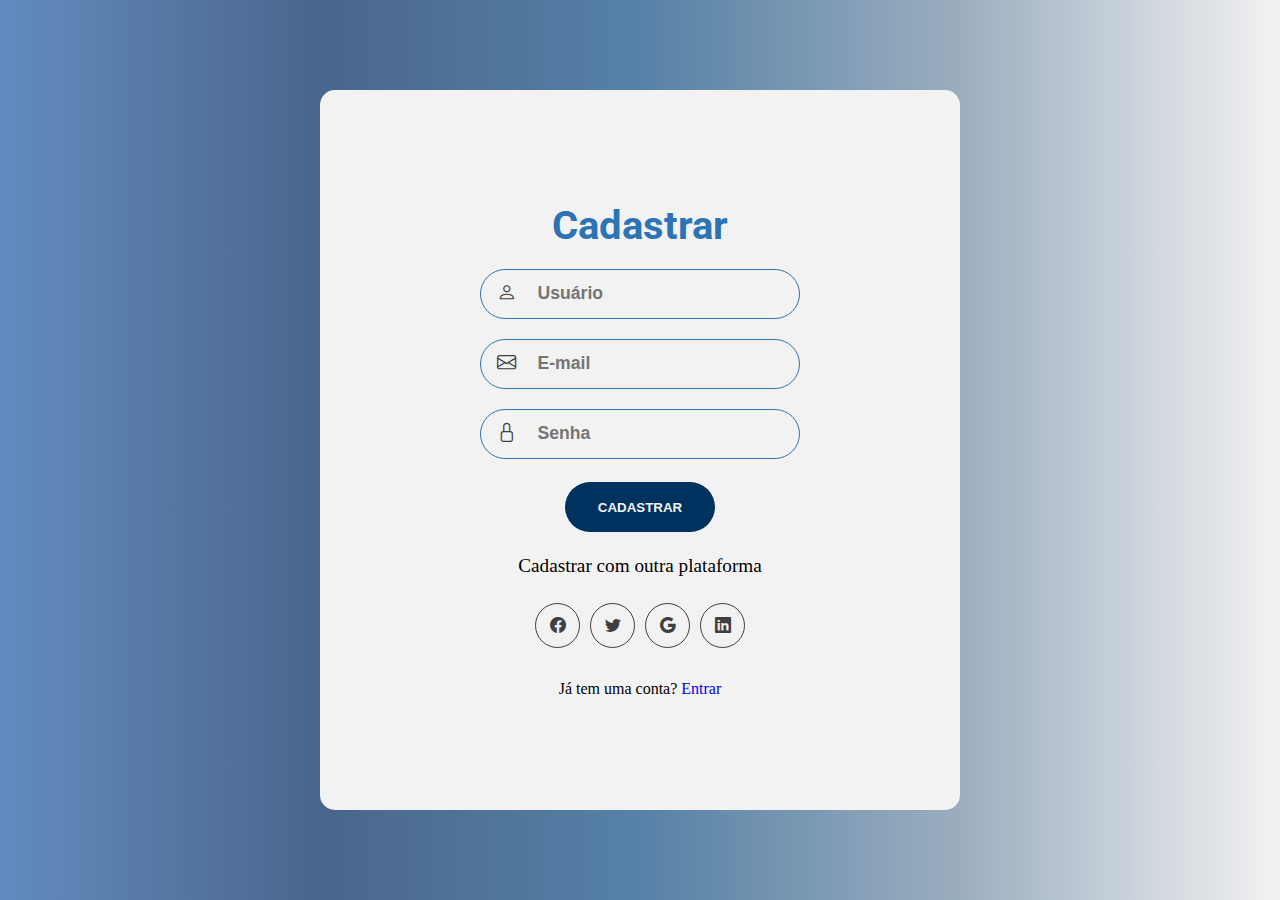
<file: HTML/Cadastro.html>
<!DOCTYPE html>
<html lang="pt-br">

<head>
    <meta charset="UTF-8">
    <meta name="viewport" content="width=device-width, initial-scale=1.0">
    <link rel="stylesheet" href="https://cdn.jsdelivr.net/npm/bootstrap@5.3.2/dist/css/bootstrap.min.css"
        integrity="sha384-T3c6CoIi6uLrA9TneNEoa7RxnatzjcDSCmG1MXxSR1GAsXEV/Dwwykc2MPK8M2HN" crossorigin="anonymous">
    <link rel="stylesheet" href="https://cdn.jsdelivr.net/npm/bootstrap-icons@1.11.3/font/bootstrap-icons.min.css">
    <title>Cadastro Inclu+</title>
    <link rel="stylesheet" href="../CSS/Cadastro.css">
    <link rel="shortcut icon" href="../IMG/+.PNG" type="image/x-icon">
</head>

<body>
    <div class="container">
        <div class="cadastrar">
            <form method="get" class="cadastrar" id="cadastroForm">
                <h2 class="title">Cadastrar</h2>
                <div class="campo-de-entrada">
                    <i class="bi bi-person"></i>
                    <input required id="username" type="text" placeholder="Usuário" autocomplete="username">
                </div>
                <div class="campo-de-entrada">
                    <i class="bi bi-envelope"></i>
                    <input required type="email" placeholder="E-mail" id="email">
                </div>
                <div class="campo-de-entrada">
                    <i class="bi bi-lock"></i>
                    <input required type="password" placeholder="Senha" id="password" autocomplete="current-password">
                </div>
                <input type="submit" value="Cadastrar" class="btn">
                <p class="texto-social">Cadastrar com outra plataforma</p>
                <div class="social-media">
                    <a href="#" class="social-icon">
                        <i class="bi bi-facebook"></i>
                    </a>
                    <a href="#" class="social-icon">
                        <i class="bi bi-twitter"></i>
                    </a>
                    <a href="#" class="social-icon">
                        <i class="bi bi-google"></i>
                    </a>
                    <a href="#" class="social-icon">
                        <i class="bi bi-linkedin"></i>
                    </a>
                </div>
                <p class="texto-para-conta-no-celular">Já tem uma conta? <a href="./Login.html"
                        id="logar-btn2">Entrar</a></p>
            </form>
        </div>
    </div>
    <script src="../JS/cadastro.js"></script>
    <script src="https://cdn.jsdelivr.net/npm/bootstrap@5.3.3/dist/js/bootstrap.bundle.min.js"
    integrity="sha384-YvpcrYf0tY3lHB60NNkmXc5s9fDVZLESaAA55NDzOxhy9GkcIdslK1eN7N6jIeHz"
    crossorigin="anonymous"></script>
    <div vw class="enabled">
        <div vw-access-button class="active"></div>
        <div vw-plugin-wrapper>
          <div class="vw-plugin-top-wrapper"></div>
        </div>
      </div>
      <script src="https://vlibras.gov.br/app/vlibras-plugin.js"></script>
      <script>
        new window.VLibras.Widget('https://vlibras.gov.br/app');
      </script>
      <script src="https://cdn.userway.org/widget.js" data-account="lDNOgbcrEH"></script>
</body>

</html>
</file>
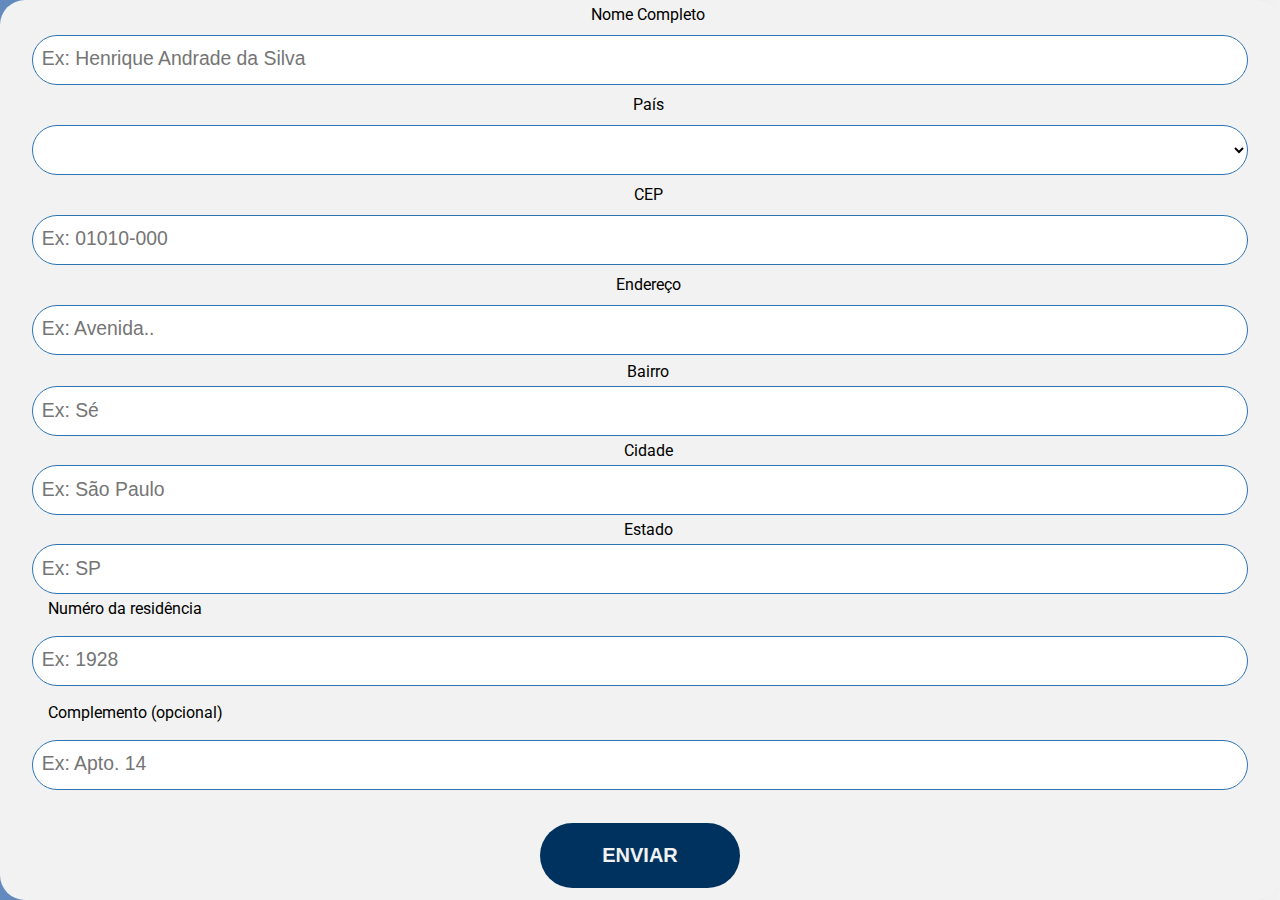
<file: HTML/Cep.html>
<!DOCTYPE html>
<html lang="pt-br">

<head>
    <meta charset="UTF-8">
    <meta name="viewport" content="width=device-width, initial-scale=1.0">
    <link rel="stylesheet" href="../CSS/Cep.css">
    <link rel="shortcut icon" href="../IMG/+.PNG" type="image/x-icon">
    <title>Cadastro CEP</title>
</head>

<body>
    <div class="container">
        <form action="../index.html" class="formCEP flex" method="post">
            <div class="parte1">
                <label for="name">Nome Completo</label>
                <input required placeholder="Ex: Henrique Andrade da Silva" type="text" id="name">

                <label for="Country">País</label>
                <select required id="Country" name="país" class="form-control">
                    <option disabled hidden selected value=""></option>
                    <option value="Afeganistão">AF - Afeganistão</option>
                    <option value="África do Sul">ZA - África do Sul</option>
                    <option value="Albânia">AL - Albânia</option>
                    <option value="Alemanha">DE - Alemanha</option>
                    <option value="Andorra">AD - Andorra</option>
                    <option value="Angola">AO - Angola</option>
                    <option value="Anguilla">AI - Anguilla</option>
                    <option value="Antártica">AQ - Antártica</option>
                    <option value="Antígua e Barbuda">AG - Antígua e Barbuda</option>
                    <option value="Arábia Saudita">SA - Arábia Saudita</option>
                    <option value="Argélia">DZ - Argélia</option>
                    <option value="Argentina">AR - Argentina</option>
                    <option value="Armênia">AM - Armênia</option>
                    <option value="Aruba">AW - Aruba</option>
                    <option value="Austrália">AU - Austrália</option>
                    <option value="Áustria">AT - Áustria</option>
                    <option value="Azerbaijão">AZ - Azerbaijão</option>
                    <option value="Bahamas">BS - Bahamas</option>
                    <option value="Bangladesh">BD - Bangladesh</option>
                    <option value="Barbados">BB - Barbados</option>
                    <option value="Barém">BH - Barém</option>
                    <option value="Belarus">BY - Belarus</option>
                    <option value="Bélgica">BE - Bélgica</option>
                    <option value="Belize">BZ - Belize</option>
                    <option value="Benin">BJ - Benin</option>
                    <option value="Bermuda">BM - Bermuda</option>
                    <option value="Birmânia">MM - Birmânia</option>
                    <option value="Bolívia">BO - Bolívia</option>
                    <option value="Bósnia e Herzegovina">BA - Bósnia e Herzegovina</option>
                    <option value="Botswana">BW - Botswana</option>
                    <option value="Brasil">BR - Brasil</option>
                    <option value="Brunei">BN - Brunei</option>
                    <option value="Bulgária">BG - Bulgária</option>
                    <option value="Burkina Faso">BF - Burkina Faso</option>
                    <option value="Burundi">BI - Burundi</option>
                    <option value="Butão">BT - Butão</option>
                    <option value="Cabo Verde">CV - Cabo Verde</option>
                    <option value="Camarões">CM - Camarões</option>
                    <option value="Camboja">KH - Camboja</option>
                    <option value="Canadá">CA - Canadá</option>
                    <option value="Cazaquistão">KZ - Cazaquistão</option>
                    <option value="Chad">TD - Chad</option>
                    <option value="Chile">CL - Chile</option>
                    <option value="China">CN - China</option>
                    <option value="Chipre">CY - Chipre</option>
                    <option value="Cingapura">SG - Cingapura</option>
                    <option value="Cisjordânia">PS - Cisjordânia</option>
                    <option value="Colômbia">CO - Colômbia</option>
                    <option value="Cômoros">KM - Cômoros</option>
                    <option value="Coreia do Norte">KP - Coreia do Norte</option>
                    <option value="Coreia do Sul">KR - Coreia do Sul</option>
                    <option value="Costa do Marfim">CI - Costa do Marfim</option>
                    <option value="Costa Rica">CR - Costa Rica</option>
                    <option value="Croácia">HR - Croácia</option>
                    <option value="Cuba">CU - Cuba</option>
                    <option value="Curaçao">CW - Curaçao</option>
                    <option value="Dinamarca">DK - Dinamarca</option>
                    <option value="Djibuti">DJ - Djibuti</option>
                    <option value="Dominica">DM - Dominica</option>
                    <option value="Egito">EG - Egito</option>
                    <option value="El Salvador">SV - El Salvador</option>
                    <option value="Emirados Árabes Unidos">AE - Emirados Árabes Unidos</option>
                    <option value="Equador">EC - Equador</option>
                    <option value="Eritréia">ER - Eritréia</option>
                    <option value="Eslováquia">SK - Eslováquia</option>
                    <option value="Eslovênia">SI - Eslovênia</option>
                    <option value="Espanha">ES - Espanha</option>
                    <option value="Estados Unidos">US - Estados Unidos</option>
                    <option value="Estônia">EE - Estônia</option>
                    <option value="Etiópia">ET - Etiópia</option>
                    <option value="Faixa de Gaza">PS - Faixa de Gaza</option>
                    <option value="Fiji">FJ - Fiji</option>
                    <option value="Filipinas">PH - Filipinas</option>
                    <option value="Finlândia">FI - Finlândia</option>
                    <option value="França Metropolitana">FX - França Metropolitana</option>
                    <option value="França">FR - França</option>
                    <option value="Gabão">GA - Gabão</option>
                    <option value="Gâmbia">GM - Gâmbia</option>
                    <option value="Gana">GH - Gana</option>
                    <option value="Geórgia do Sul e Ilhas">GS - Geórgia do Sul e Ilhas</option>
                    <option value="Geórgia">GE - Geórgia</option>
                    <option value="Gibraltar">GI - Gibraltar</option>
                    <option value="Grécia">GR - Grécia</option>
                    <option value="Greenland">GL - Greenland</option>
                    <option value="Grenada">GD - Grenada</option>
                    <option value="Guadelupe">GP - Guadelupe</option>
                    <option value="Guam">GU - Guam</option>
                    <option value="Guatemala">GT - Guatemala</option>
                    <option value="Guernsey">GG - Guernsey</option>
                    <option value="Guiana Francesa">GF - Guiana Francesa</option>
                    <option value="Guiana">GY - Guiana</option>
                    <option value="Guiné Equatorial">GQ - Guiné Equatorial</option>
                    <option value="Guiné">GN - Guiné</option>
                    <option value="Guiné-Bissau">GW - Guiné-Bissau</option>
                    <option value="Haiti">HT - Haiti</option>
                    <option value="Holanda">NL - Holanda</option>
                    <option value="Honduras">HN - Honduras</option>
                    <option value="Hong Kong">HK - Hong Kong</option>
                    <option value="Hungria">HU - Hungria</option>
                    <option value="Iêmen">YE - Iêmen</option>
                    <option value="Ilha Bouvet">BV - Ilha Bouvet</option>
                    <option value="Ilha Christmas">CX - Ilha Christmas</option>
                    <option value="Ilha de Man">IM - Ilha de Man</option>
                    <option value="Ilha Norfolk">NF - Ilha Norfolk</option>
                    <option value="Ilhas Caiman">KY - Ilhas Caiman</option>
                    <option value="Ilhas Cocos (Keeling)">CC - Ilhas Cocos (Keeling)</option>
                    <option value="Ilhas Cook">CK - Ilhas Cook</option>
                    <option value="Ilhas Falkland (Malvinas)">FK - Ilhas Falkland (Malvinas)</option>
                    <option value="Ilhas Feroe">FO - Ilhas Feroe</option>
                    <option value="Ilhas Heard and McDonald">HM - Ilhas Heard and McDonald</option>
                    <option value="Ilhas Marianas do Norte">MP - Ilhas Marianas do Norte</option>
                    <option value="Ilhas Marshall">MH - Ilhas Marshall</option>
                    <option value="Ilhas Maurício">mu – Ilhas Maurício</option>
                    <option value="Ilhas Menores Distantes dos Estados Unidos">UM - Ilhas Menores Distantes dos
                        Estados
                        Unidos</option>
                    <option value="Ilhas Pitcairn">PN - Ilhas Pitcairn</option>
                    <option value="Ilhas Salomão">SB - Ilhas Salomão</option>
                    <option value="Ilhas Turks e Caicos">TC - Ilhas Turks e Caicos</option>
                    <option value="Ilhas Virgens Americanas">VI - Ilhas Virgens Americanas</option>
                    <option value="Ilhas Virgens Britânicas">VG - Ilhas Virgens Britânicas</option>
                    <option value="Ilhas Wallis e Futuna">WF - Ilhas Wallis e Futuna</option>
                    <option value="Índia">IN - Índia</option>
                    <option value="Indonésia">ID - Indonésia</option>
                    <option value="Irã">IR - Irã</option>
                    <option value="Iraque">IQ - Iraque</option>
                    <option value="Irlanda">IE - Irlanda</option>
                    <option value="Islândia">IS - Islândia</option>
                    <option value="Israel">IL - Israel</option>
                    <option value="Itália">IT - Itália</option>
                    <option value="Jamaica">JM - Jamaica</option>
                    <option value="Japão">JP - Japão</option>
                    <option value="Jersey">JE - Jersey</option>
                    <option value="Jordânia">JO - Jordânia</option>
                    <option value="Kiribati">KI - Kiribati</option>
                    <option value="Kosovo">XK - Kosovo</option>
                    <option value="Kuwait">KW - Kuwait</option>
                    <option value="Laos">LA - Laos</option>
                    <option value="Lesoto">LS - Lesoto</option>
                    <option value="Letônia">LV - Letônia</option>
                    <option value="Líbano">LB - Líbano</option>
                    <option value="Libéria">LR - Libéria</option>
                    <option value="Líbia">LY - Líbia</option>
                    <option value="Liechtenstein">LI - Liechtenstein</option>
                    <option value="Lituânia">LT - Lituânia</option>
                    <option value="Luxemburgo">LU - Luxemburgo</option>
                    <option value="Macao">MO - Macao</option>
                    <option value="Macedônia">MK - Macedônia</option>
                    <option value="Madagascar">MG - Madagascar</option>
                    <option value="Maiote">YT - Maiote</option>
                    <option value="Malásia">MY - Malásia</option>
                    <option value="Malawi">MW - Malawi</option>
                    <option value="Maldivas">MV - Maldivas</option>
                    <option value="Mali">ML - Mali</option>
                    <option value="Malta">MT - Malta</option>
                    <option value="Marrocos">MA - Marrocos</option>
                    <option value="Martinica">MQ - Martinica</option>
                    <option value="Mauritânia">MR - Mauritânia</option>
                    <option value="México">MX - México</option>
                    <option value="Micronésia, Estados Federados da">FM - Micronésia, Estados Federados da</option>
                    <option value="Moçambique">MZ - Moçambique</option>
                    <option value="Moldova">MD - Moldova</option>
                    <option value="Mônaco">MC - Mônaco</option>
                    <option value="Mongólia">MN - Mongólia</option>
                    <option value="Montenegro">ME - Montenegro</option>
                    <option value="Montserrat">MS - Montserrat</option>
                    <option value="Namíbia">NA - Namíbia</option>
                    <option value="Nauru">NR - Nauru</option>
                    <option value="Nepal">NP - Nepal</option>
                    <option value="Nicarágua">NI - Nicarágua</option>
                    <option value="Níger">NE - Níger</option>
                    <option value="Nigéria">NG - Nigéria</option>
                    <option value="Niue">NU - Niue</option>
                    <option value="Noruega">NO - Noruega</option>
                    <option value="Nova Caledônia">NC - Nova Caledônia</option>
                    <option value="Nova Zelândia">NZ - Nova Zelândia</option>
                    <option value="Omã">OM - Omã</option>
                    <option value="Outros">Outros ...</option>
                    <option value="Palau">PW - Palau</option>
                    <option value="Panamá">PA - Panamá</option>
                    <option value="Papua Nova Guiné">PG - Papua Nova Guiné</option>
                    <option value="Paquistão">PK - Paquistão</option>
                    <option value="Paraguai">PY - Paraguai</option>
                    <option value="Peru">PE - Peru</option>
                    <option value="Polinésia Francesa">PF - Polinésia Francesa</option>
                    <option value="Polônia">PL - Polônia</option>
                    <option value="Porto Rico">PR - Porto Rico</option>
                    <option value="Portugal">PT - Portugal</option>
                    <option value="Qatar">QA - Qatar</option>
                    <option value="Quênia">KE - Quênia</option>
                    <option value="Quirguistão">KG - Quirguistão</option>
                    <option value="Reino Unido">GB - Reino Unido</option>
                    <option value="República Centro-Africana">CF - República Centro-Africana</option>
                    <option value="República Democrática do Congo">CD - República Democrática do Congo</option>
                    <option value="República do Congo">CG - República do Congo</option>
                    <option value="República Dominicana">DO - República Dominicana</option>
                    <option value="República Tcheca">CZ - República Tcheca</option>
                    <option value="Reunião">RE - Reunião</option>
                    <option value="Romênia">RO - Romênia</option>
                    <option value="Ruanda">RW - Ruanda</option>
                    <option value="Rússia">RU - Rússia</option>
                    <option value="Saara Ocidental">EH - Saara Ocidental</option>
                    <option value="Saint Martin">MF - Saint Martin</option>
                    <option value="Saint Pierre e Miquelon">PM - Saint Pierre e Miquelon</option>
                    <option value="Samoa Americana">AS - Samoa Americana</option>
                    <option value="Samoa">WS - Samoa</option>
                    <option value="San Marino">SM - San Marino</option>
                    <option value="Santa Helena, Ascensão e Tristão da Cunha">SH - Santa Helena, Ascensão e Tristão
                        da
                        Cunha</option>
                    <option value="Santa Lúcia">LC - Santa Lúcia</option>
                    <option value="Santa Sé (Cidade do Vaticano)">VA - Santa Sé (Cidade do Vaticano)</option>
                    <option value="São Bartolomeu">BL - São Bartolomeu</option>
                    <option value="São Cristóvão e Nevis">KN - São Cristóvão e Nevis</option>
                    <option value="São Martinho">SX - São Martinho</option>
                    <option value="São Tomé e Prín">ST - São Tomé e Príncipe</option>
                    <option value="São Vicente e Granadinas">VC - São Vicente e Granadinas</option>
                    <option value="Seicheles">SC - Seicheles</option>
                    <option value="Senegal">SN - Senegal</option>
                    <option value="Serra Leoa">SL - Serra Leoa</option>
                    <option value="Sérvia">RS - Sérvia</option>
                    <option value="Síria">SY - Síria</option>
                    <option value="Somália">SO - Somália</option>
                    <option value="Sri Lanka">LK - Sri Lanka</option>
                    <option value="Suazilândia">SZ - Suazilândia</option>
                    <option value="Sudão do Sul">SS - Sudão do Sul</option>
                    <option value="Sudão">SD - Sudão</option>
                    <option value="Suécia">SE - Suécia</option>
                    <option value="Suíça">CH - Suíça</option>
                    <option value="Sul da França e Antártica">TF - Sul da França e Antártica</option>
                    <option value="Suriname">SR - Suriname</option>
                    <option value="Svalbard">SJ - Svalbard</option>
                    <option value="Tadjiquistão">TJ - Tadjiquistão</option>
                    <option value="Tailândia">TH - Tailândia</option>
                    <option value="Taiwan">TW - Taiwan</option>
                    <option value="Tanzânia">TZ - Tanzânia</option>
                    <option value="Território Britânico do Oceano Índico">IO - Território Britânico do Oceano Índico
                    </option>
                    <option value="Timor-Leste">TL - Timor-Leste</option>
                    <option value="Togo">TG - Togo</option>
                    <option value="Tonga">TO - Tonga</option>
                    <option value="Toquelau">TK - Toquelau</option>
                    <option value="Trinidad e Tobago">TT - Trinidad e Tobago</option>
                    <option value="Tunísia">TN - Tunísia</option>
                    <option value="Turcomenistão">TM - Turcomenistão</option>
                    <option value="Turquia">TR - Turquia</option>
                    <option value="Tuvalu">TV - Tuvalu</option>
                    <option value="Ucrânia">UA - Ucrânia</option>
                    <option value="Uganda">UG - Uganda</option>
                    <option value="Uruguai">UY - Uruguai</option>
                    <option value="Uzbequistão">UZ - Uzbequistão</option>
                    <option value="Vanuatu">VU - Vanuatu</option>
                    <option value="Venezuela">VE - Venezuela</option>
                    <option value="Vietnã">VN - Vietnã</option>
                    <option value="Zâmbia">ZM - Zâmbia</option>
                    <option value="Zimbábue">ZW - Zimbábue</option>
                </select>

                <label for="CEP">CEP</label>
                <input placeholder="Ex: 01010-000" required type="number" id="CEP">

                <label for="Endereço">Endereço</label>
                <input placeholder="Ex: Avenida.." required type="text" id="Endereço">
            </div>

            <div class="parte2">
                <label for="Bairro">Bairro</label>
                <input required placeholder="Ex: Sé" type="text" id="Bairro">

                <label for="Cidade">Cidade</label>
                <input required placeholder="Ex: São Paulo" readonly type="text" id="Cidade" class="somenteLer">

                <label for="Estado">Estado</label>
                <input required placeholder="Ex: SP" readonly type="text" id="Estado" class="somenteLer">

                <div class="div2">
                    <div class="res">
                        <span id="residencia"></span>
                        <input max="9999" placeholder="Ex: 1928" required type="number" id="NumResidencia">
                    </div>
                    <div class="comple">
                        <span id="complemento"></span>
                        <input placeholder="Ex: Apto. 14" type="text" id="Complemento">
                    </div>
                </div>
            </div>

            <div class="parte3">
                <input id="Enviar" type="submit" value="Enviar">
            </div>
        </form>
    </div>

    <script src="../JS/cep.js"></script>
    <script src="https://cdn.jsdelivr.net/npm/bootstrap@5.3.3/dist/js/bootstrap.bundle.min.js"
    integrity="sha384-YvpcrYf0tY3lHB60NNkmXc5s9fDVZLESaAA55NDzOxhy9GkcIdslK1eN7N6jIeHz"
    crossorigin="anonymous"></script>
    <div vw class="enabled">
        <div vw-access-button class="active"></div>
        <div vw-plugin-wrapper>
          <div class="vw-plugin-top-wrapper"></div>
        </div>
      </div>
      <script src="https://vlibras.gov.br/app/vlibras-plugin.js"></script>
      <script>
        new window.VLibras.Widget('https://vlibras.gov.br/app');
      </script>
      <script src="https://cdn.userway.org/widget.js" data-account="lDNOgbcrEH"></script>
</body>

</html>
</file>
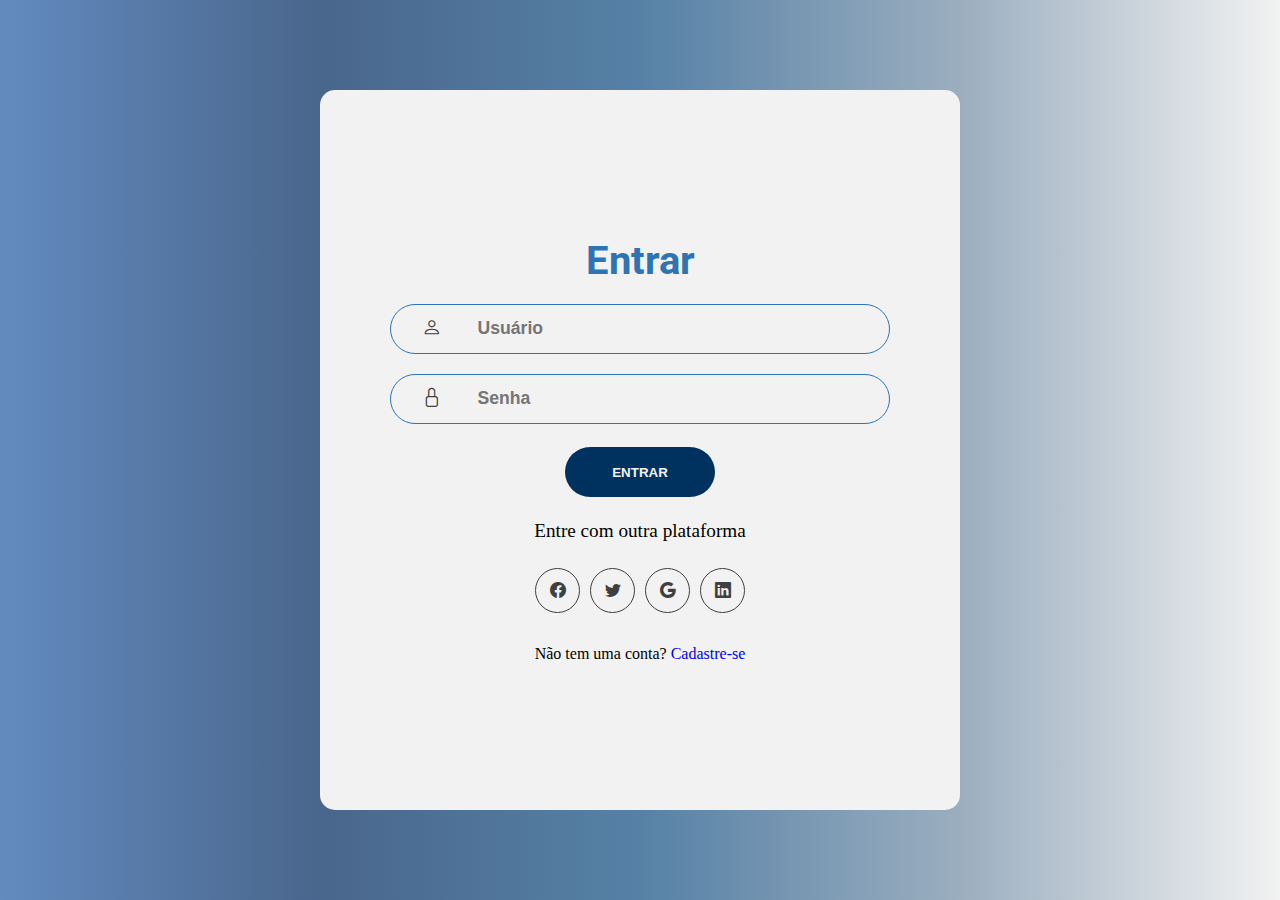
<file: HTML/Login.html>
<!DOCTYPE html>
<html lang="pt-br">
<head>
    <meta charset="UTF-8">
    <meta name="viewport" content="width=device-width, initial-scale=1.0">
    <link rel="stylesheet" href="https://cdn.jsdelivr.net/npm/bootstrap@5.3.2/dist/css/bootstrap.min.css"
        integrity="sha384-T3c6CoIi6uLrA9TneNEoa7RxnatzjcDSCmG1MXxSR1GAsXEV/Dwwykc2MPK8M2HN" crossorigin="anonymous">
    <link rel="stylesheet" href="https://cdn.jsdelivr.net/npm/bootstrap-icons@1.11.3/font/bootstrap-icons.min.css">
    <title>Login Inclu+</title>
    <link rel="stylesheet" href="../CSS/Login.css">
    <link rel="shortcut icon" href="../IMG/+.PNG" type="image/x-icon">
</head>
<body>
    <div class="container">
        <div class="logar">
            <form method="get" id="loginForm" class="entrar">
                <h2 class="title">Entrar</h2>
                <div class="campo-de-entrada">  
                    <i class="bi bi-person"></i>
                    <input required id="Usuário" type="text" placeholder="Usuário">
                </div>
                <div class="campo-de-entrada">
                    <i class="bi bi-lock"></i>
                    <input required id="password" type="password" placeholder="Senha">
                </div>
                <input type="submit" value="Entrar" class="btn">
                <p class="texto-social">Entre com outra plataforma</p>
                <div class="social-media">
                    <a href="#" class="social-icon">
                        <i class="bi bi-facebook"></i>
                    </a>
                    <a href="#" class="social-icon">
                        <i class="bi bi-twitter"></i>
                    </a>
                    <a href="#" class="social-icon">
                        <i class="bi bi-google"></i>
                    </a>
                    <a href="#" class="social-icon">
                        <i class="bi bi-linkedin"></i>
                    </a>
                </div>
                <p class="texto-para-conta-no-celular">Não tem uma conta? <a href="./Cadastro.html" id="cadastrar-btn2">Cadastre-se</a></p>
            </form>
        </div>
    </div>
    <script src="../JS/login.js"></script>
    <script src="https://cdn.jsdelivr.net/npm/bootstrap@5.3.3/dist/js/bootstrap.bundle.min.js"
    integrity="sha384-YvpcrYf0tY3lHB60NNkmXc5s9fDVZLESaAA55NDzOxhy9GkcIdslK1eN7N6jIeHz"
    crossorigin="anonymous"></script>
    <div vw class="enabled">
        <div vw-access-button class="active"></div>
        <div vw-plugin-wrapper>
          <div class="vw-plugin-top-wrapper"></div>
        </div>
      </div>
      <script src="https://vlibras.gov.br/app/vlibras-plugin.js"></script>
      <script>
        new window.VLibras.Widget('https://vlibras.gov.br/app');
      </script>
      <script src="https://cdn.userway.org/widget.js" data-account="lDNOgbcrEH"></script>
</body>
</html>
</file>
<file: CSS/Cadastro.css>
/* LETRAS */

@import url('https://fonts.googleapis.com/css2?family=Anek+Devanagari:wght@100..800&family=Barlow+Condensed:ital,wght@0,100;0,200;0,300;0,400;0,500;0,600;0,700;0,800;0,900;1,100;1,200;1,300;1,400;1,500;1,600;1,700;1,800;1,900&family=Dancing+Script:wght@400..700&family=Roboto:ital,wght@0,100;0,300;0,400;0,500;0,700;0,900;1,100;1,300;1,400;1,500;1,700;1,900&display=swap');

/* .roboto-thin {
  font-family: "Roboto", sans-serif;
  font-weight: ...;
  font-style: ...;
} */

@import url('https://fonts.googleapis.com/css2?family=Anek+Devanagari:wght@100..800&family=Barlow+Condensed:ital,wght@0,100;0,200;0,300;0,400;0,500;0,600;0,700;0,800;0,900;1,100;1,200;1,300;1,400;1,500;1,600;1,700;1,800;1,900&family=Coiny&family=Dancing+Script:wght@400..700&family=Rajdhani:wght@300;400;500;600;700&family=Roboto:ital,wght@0,100;0,300;0,400;0,500;0,700;0,900;1,100;1,300;1,400;1,500;1,700;1,900&display=swap');

/* .coiny-regular {
  font-family: "Coiny", system-ui;
  font-weight: ...;
  font-style: ...;
} */

/* GERAL */

* {
    padding: 0;
    margin: 0;
    box-sizing: border-box;
}

body {
    display: flex;
    justify-content: center;
    align-items: center;
    min-height: 100vh;
    background: linear-gradient(90deg, #638BBF, #49668C, #5681A6, #9BAEBF, #F2F2F2);
}

:root {
    --widthLogo: 105px;
    --heightLogo: 45px;
    --cor-primaria: #f2f2f2;
    --cor-secundaria: #2c74b4;
    --cor-fundo: #3f3f3f;
    --margin-padrao: 1.6em;
    --radius-botao: 10px;
    --tamanho-fonte-padrao: 1.2rem;
    --tamanho-fonte-padrao: 1.2rem;
}

/* FORMULÁRIO */

.cadastrar {
    position: absolute;
    width: 100%;
    height: 100%;
    top: 0;
    left: 0;
    display: flex;
    align-items: center;
    justify-content: center;
}

form {
    display: flex;
    align-items: center;
    justify-content: center;
    flex-direction: column;
    width: 30%;
    min-width: 500px;
}

.title {
    font-size: 40px;
    font-family: "Roboto", sans-serif;
    color: var(--cor-secundaria);
    margin-bottom: 10px;
}

.campo-de-entrada {
    width: 50%;
    height: 50px;
    background: var(--cor-primaria);
    margin: 10px 0;
    border: 1px solid var(--cor-secundaria);
    border-radius: 50px;
    display: flex;
    align-items: center;
}

.campo-de-entrada i {
    flex: 1;
    text-align: center;
    color: #3f3f3f;
    font-size: 1.2em;
}

.campo-de-entrada input {
    flex: 5;
    margin: .3em;
    background: none;
    border: none;
    outline: none;
    width: 100%;
    font-size: 1.1em;
    font-weight: 600;
    color: #3f3f3f;
}

.btn {
    width: 150px;
    height: 50px;
    border: none;
    border-radius: 50px;
    background-color: #00325f;
    color: var(--cor-primaria);
    font-weight: 600;
    margin: 1em 0;
    text-transform: uppercase;
    cursor: pointer;
}

.btn:hover {
    background-color: var(--cor-secundaria);
    transform: scale(1.1);
    transition: linear .3s;
}

.texto-social {
    margin: 10px 0;
    font-size: 1.2em;
}

.social-media {
    display: flex;
    justify-content: center;
    margin-top: 1em;
}

.social-icon {
    height: 45px;
    width: 45px;
    display: flex;
    align-items: center;
    justify-content: center;
    color: var(--cor-fundo);
    border: 1px solid var(--cor-fundo);
    border-radius: 50px;
    margin: 0 5px;
}

.social-icon:hover {
    color: #2c74b4;
}

a {
    text-decoration: none;
}

.container {
    position: relative;
    width: 50%;
    height: 80vh;
    border-radius: 15px;
    background-color: #f2f2f2;
    box-shadow: 0 4px 20px 0 rgba(0, 0, 0, .3), 0 6px 20px 0 rgba(0, 0, 0, rgba(0, 0, 0, .3));
    background-size: 500% 100%;
    animation: animacao 2s alternate infinite;
    overflow: hidden;
}

.texto-para-conta-no-celular {
    margin-top: 2em;
}

@keyframes animacao {
    0% {
        background-position-x: 0%;
    }

    100% {
        background-position-x: 100%;
    }
}

/* RESPONSIVIDADE */

@media (max-width: 1000px) {
    div.campo-de-entrada {
        width: 80%;
    }

    form.cadastrar {
        min-width: 0;
    }
}

@media (max-width: 779px) {
    .container {
        width: 100vw;
        height: 100vh;
    }
}

@media (max-width: 635px) {
    form#cadastroForm.cadastrar {
        align-items: center;
        min-width: 0;
    }

}

@media (max-width: 320px) {
    form.entrar {
        width: 100%;
        align-items: center;
        justify-content: center;
    }
}
</file>
<file: CSS/Cep.css>
/* LETRAS */

@import url('https://fonts.googleapis.com/css2?family=Anek+Devanagari:wght@100..800&family=Barlow+Condensed:ital,wght@0,100;0,200;0,300;0,400;0,500;0,600;0,700;0,800;0,900;1,100;1,200;1,300;1,400;1,500;1,600;1,700;1,800;1,900&family=Dancing+Script:wght@400..700&family=Roboto:ital,wght@0,100;0,300;0,400;0,500;0,700;0,900;1,100;1,300;1,400;1,500;1,700;1,900&display=swap');

/* .roboto-thin {
  font-family: "Roboto", sans-serif;
  font-weight: ...;
  font-style: ...;
} */

@import url('https://fonts.googleapis.com/css2?family=Anek+Devanagari:wght@100..800&family=Barlow+Condensed:ital,wght@0,100;0,200;0,300;0,400;0,500;0,600;0,700;0,800;0,900;1,100;1,200;1,300;1,400;1,500;1,600;1,700;1,800;1,900&family=Coiny&family=Dancing+Script:wght@400..700&family=Rajdhani:wght@300;400;500;600;700&family=Roboto:ital,wght@0,100;0,300;0,400;0,500;0,700;0,900;1,100;1,300;1,400;1,500;1,700;1,900&display=swap');

/* .coiny-regular {
  font-family: "Coiny", system-ui;
  font-weight: ...;
  font-style: ...;
} */


/* GERAL */

* {
    padding: 0;
    margin: 0;
    box-sizing: border-box;
}

body {
    width: 100vw;
    height: 100vh;
    background: linear-gradient(90deg, #638BBF, #49668C, #5681A6, #9BAEBF, #F2F2F2);
    display: flex;
    justify-content: center;
    align-items: center;
    background-repeat: no-repeat;
}

:root {
    --widthLogo: 105px;
    --heightLogo: 45px;
    --cor-primaria: #f2f2f2;
    --cor-secundaria: #2c74b4;
    --cor-fundo: #3f3f3f;
    --margin-padrao: 1.6em;
    --radius-botao: 10px;
    --tamanho-fonte-padrao: 1.2rem;
    --tamanho-fonte-padrao: 1.2rem;
}

/* FORMULÁRIO */

#complemento::after {
    content: "Complemento (opcional)";
}

#residencia::after {
    content: "Numéro da residência";
}

input::-webkit-inner-spin-button,
input::-webkit-outer-spin-button {
    -webkit-appearance: none;
}

.container {
    background-color: var(--cor-primaria);
    width: 50%;
    height: 80%;
    border-radius: 25px;
    padding: 0 2em;
    display: flex;
    flex-flow: row nowrap;
    justify-content: center;
    align-items: center;
}

.flex {
    display: flex;
    flex-flow: row wrap;
    justify-content: center;
    align-items: center;
    width: 100%;
    height: 100%;
}

.parte1,
.parte2,
.parte3 {
    width: 50%;
    height: 350px;
    display: flex;
    flex-direction: column;
}

.parte3 {
    align-self: center;
    justify-content: center;
    align-items: center;
    height: 15%;
}

.parte1,
.parte2 {
    align-self: flex-end;
}

.flex .div2 {
    display: flex;
    justify-content: space-between;
}

label,
span {
    margin-left: 1em;
    font-family: "Roboto", sans-serif;
}

.flex input::placeholder,
.flex select::placeholder,
.flex select,
.flex input {
    font-size: 1.1em;
}

input,
select {
    height: 50px;
    background: white;
    border: 1px solid var(--cor-secundaria);
    border-radius: 35px;
    margin: 1em 1em;
    padding: 0 .5em;
    transition: .3s ease;
}

.flex input[type=submit] {
    height: 65px;
    margin-top: 3em;
    width: 200px;
    background-color: var(--cor-secundaria);
    font-size: 20px;
    color: white;
    font-weight: bold;
    text-transform: uppercase;
}

div.res,
div.comple {
    width: 215px;
}

div.res input,
div.comple input {
    width: 186px;
}

.parte1 input,
.parte1 select,
.parte2 input {
    margin: .5em;
}

/* HOVER E FOCUS */

input:focus,
select:focus {
    outline: 0;
}

#Enviar {
    border: none;
    border-radius: 50px;
    background-color: #00325f;
    color: var(--cor-primaria);
    font-weight: 600;
    margin: 1em 0;
    text-transform: uppercase;
    cursor: pointer;
}

#Enviar:hover {
    cursor: pointer;
    background-color: var(--cor-secundaria);
    transform: scale(1.1);
    transition: linear .3s;
}

/* RESPONSIVIDADE */

@media screen and (max-width: 1893px) {
    .container {
        width: 40%;
        height: 100vh;
    }

    #Enviar {
        top: 90%;
    }

    .flex {
        margin: 0;
    }

    form {
        width: 130%;
    }

    input,
    select {
        width: 80%;
    }

    .parte1,
    .parte2 {
        width: 80%;
        display: flex;
        align-items: center;
        justify-content: space-around;
    }

    .div2 {
        width: 90%;
    }

    .flex .div2 {
        justify-content: space-around;
    }

    div.res,
    div.comple {
        width: 40%;
    }

    div.res input,
    div.comple input {
        width: 100%;
        margin: 1em 0;
    }
}

@media screen and (max-width: 1338px) {

    body {
        height: 100%;
    }

    .container {
        height: 100vh;
        width: 100%;
    }

    .flex {
        flex-direction: column;
    }

    form {
        position: relative;
        height: 100vh;
    }

    .div2 {
        display: flex;
        flex-direction: column;
        width: 100%;
    }

    div.res,
    div.comple {
        width: 100%;
    }

    form input,
    form select {
        width: 100%;
        margin: .1em;
    }

    .parte1 input,
    .parte1 select,
    .parte2 input {
        margin: 0;
    }

    .parte1,
    .parte2,
    .parte3 {
        width: 100%;
        height: 40%;
    }

    .parte2 {
        height: 50%;
    }

    .parte3 {
        height: 10vh;
    }

    #Enviar {
        margin: 0;
    }
}
</file>
<file: CSS/Login.css>
/* LETRAS */

@import url('https://fonts.googleapis.com/css2?family=Anek+Devanagari:wght@100..800&family=Barlow+Condensed:ital,wght@0,100;0,200;0,300;0,400;0,500;0,600;0,700;0,800;0,900;1,100;1,200;1,300;1,400;1,500;1,600;1,700;1,800;1,900&family=Dancing+Script:wght@400..700&family=Roboto:ital,wght@0,100;0,300;0,400;0,500;0,700;0,900;1,100;1,300;1,400;1,500;1,700;1,900&display=swap');

/* .roboto-thin {
  font-family: "Roboto", sans-serif;
  font-weight: ...;
  font-style: ...;
} */

@import url('https://fonts.googleapis.com/css2?family=Anek+Devanagari:wght@100..800&family=Barlow+Condensed:ital,wght@0,100;0,200;0,300;0,400;0,500;0,600;0,700;0,800;0,900;1,100;1,200;1,300;1,400;1,500;1,600;1,700;1,800;1,900&family=Coiny&family=Dancing+Script:wght@400..700&family=Rajdhani:wght@300;400;500;600;700&family=Roboto:ital,wght@0,100;0,300;0,400;0,500;0,700;0,900;1,100;1,300;1,400;1,500;1,700;1,900&display=swap');

/* .coiny-regular {
  font-family: "Coiny", system-ui;
  font-weight: ...;
  font-style: ...;
} */

/* GERAL */

* {
    padding: 0;
    margin: 0;
    box-sizing: border-box;
}

body {
    display: flex;
    justify-content: center;
    align-items: center;
    min-height: 100vh;
    background: linear-gradient(90deg, #638BBF, #49668C, #5681A6, #9BAEBF, #F2F2F2);
}

:root {
    --widthLogo: 105px;
    --heightLogo: 45px;
    --cor-primaria: #f2f2f2;
    --cor-secundaria: #2c74b4;
    --cor-fundo: #3f3f3f;
    --margin-padrao: 1.6em;
    --radius-botao: 10px;
    --tamanho-fonte-padrao: 1.2rem;
    --tamanho-fonte-padrao: 1.2rem;
}

/* FORMULÁRIO */

.logar {
    position: absolute;
    width: 100%;
    height: 100%;
    top: 0;
    left: 0;
    display: flex;
    align-items: center;
    justify-content: space-around;
}

form {
    display: flex;
    align-items: center;
    justify-content: center;
    flex-direction: column;
    width: 30%;
    min-width: 500px;
}

.title {
    font-size: 40px;
    font-family: "Roboto", sans-serif;
    color: var(--cor-secundaria);
    margin-bottom: 10px;
}

.campo-de-entrada {
    width: 100%;
    height: 50px;
    background: var(--cor-primaria);
    margin: 10px 0;
    border: 1px solid var(--cor-secundaria);
    border-radius: 50px;
    display: flex;
    align-items: center;
}

.campo-de-entrada i {
    flex: 1;
    text-align: center;
    color: #3f3f3f;
    font-size: 1.2em;
}

.campo-de-entrada input {
    flex: 5;
    margin: .3em;
    background: none;
    border: none;
    outline: none;
    width: 100%;
    font-size: 1.1em;
    font-weight: 600;
    color: #3f3f3f;
}

.btn {
    width: 150px;
    height: 50px;
    border: none;
    border-radius: 50px;
    background-color: #00325f;
    color: var(--cor-primaria);
    font-weight: 600;
    margin: 1em 0;
    text-transform: uppercase;
    cursor: pointer;
}

.btn:hover {
    background-color: var(--cor-secundaria);
    transform: scale(1.1);
    transition: linear .3s;
}

.texto-social {
    margin: 10px 0;
    font-size: 1.2em;
}

.social-media {
    display: flex;
    justify-content: center;
    margin-top: 1em;
}

.social-icon {
    height: 45px;
    width: 45px;
    display: flex;
    align-items: center;
    justify-content: center;
    color: var(--cor-fundo);
    border: 1px solid var(--cor-fundo);
    border-radius: 50px;
    margin: 0 5px;
}

.social-icon:hover {
    color: #2c74b4;
}

a {
    text-decoration: none;
}

.container {
    position: relative;
    width: 50%;
    height: 80vh;
    border-radius: 15px;
    background-color: #f2f2f2;
    box-shadow: 0 4px 20px 0 rgba(0, 0, 0, .3), 0 6px 20px 0 rgba(0, 0, 0, rgba(0, 0, 0, .3));
    background-size: 500% 100%;
    animation: animacao 2s alternate infinite;
    overflow: hidden;
}

.texto-para-conta-no-celular {
    margin-top: 2em;
}

@keyframes animacao {
    0% {
        background-position-x: 0%;
    }

    100% {
        background-position-x: 100%;
    }
}

/* RESPONSIVIDADE */

@media (max-width: 1000px) {
    form.entrar {
        min-width: 0;
        width: 70%;
    }
}

@media (max-width: 779px) {
    .container {
        width: 100vw;
        height: 100vh;
    }
}

@media (max-width: 635px) {
    form.entrar {
        align-items: center;
        min-width: 0;
        width: 350px;
    }
}

@media (max-width: 320px) {
    form {
        width: 100%;
    }

    p.texto-social {
        text-align: center;
    }
}
</file>
